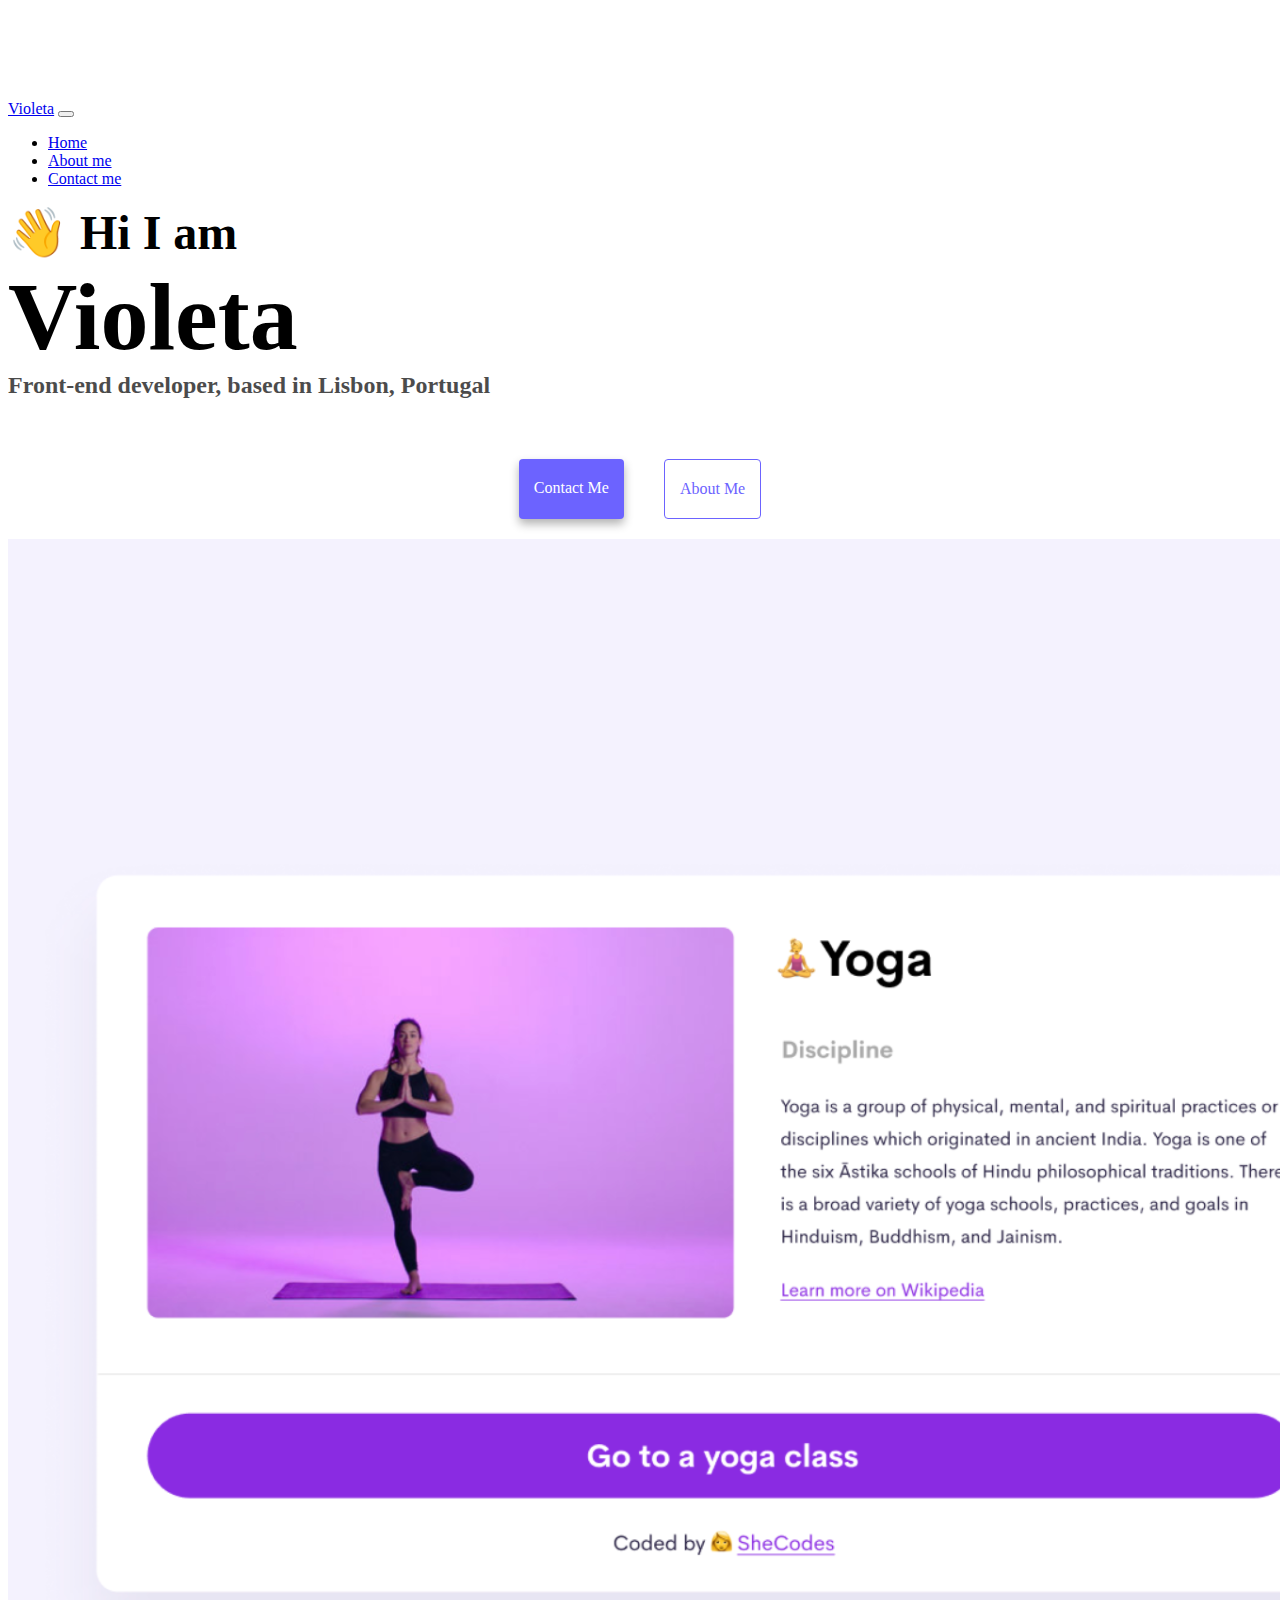
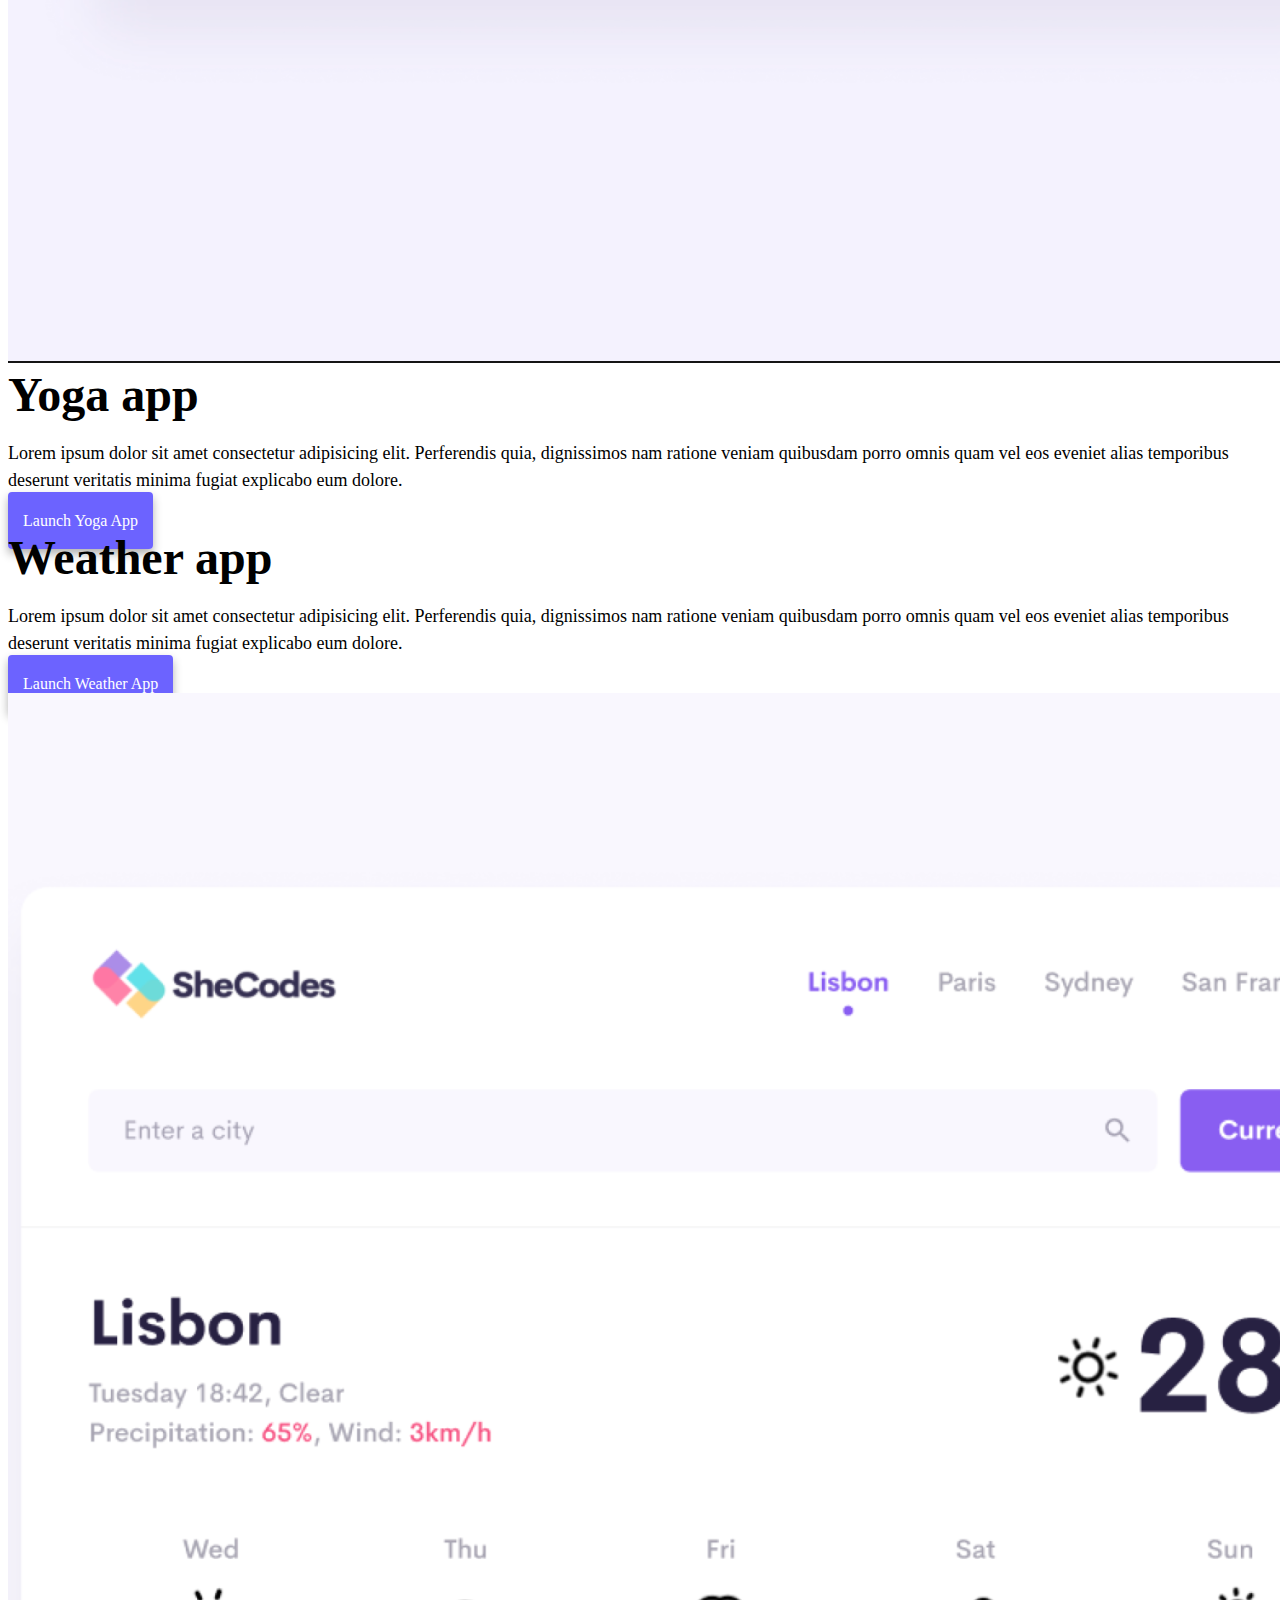
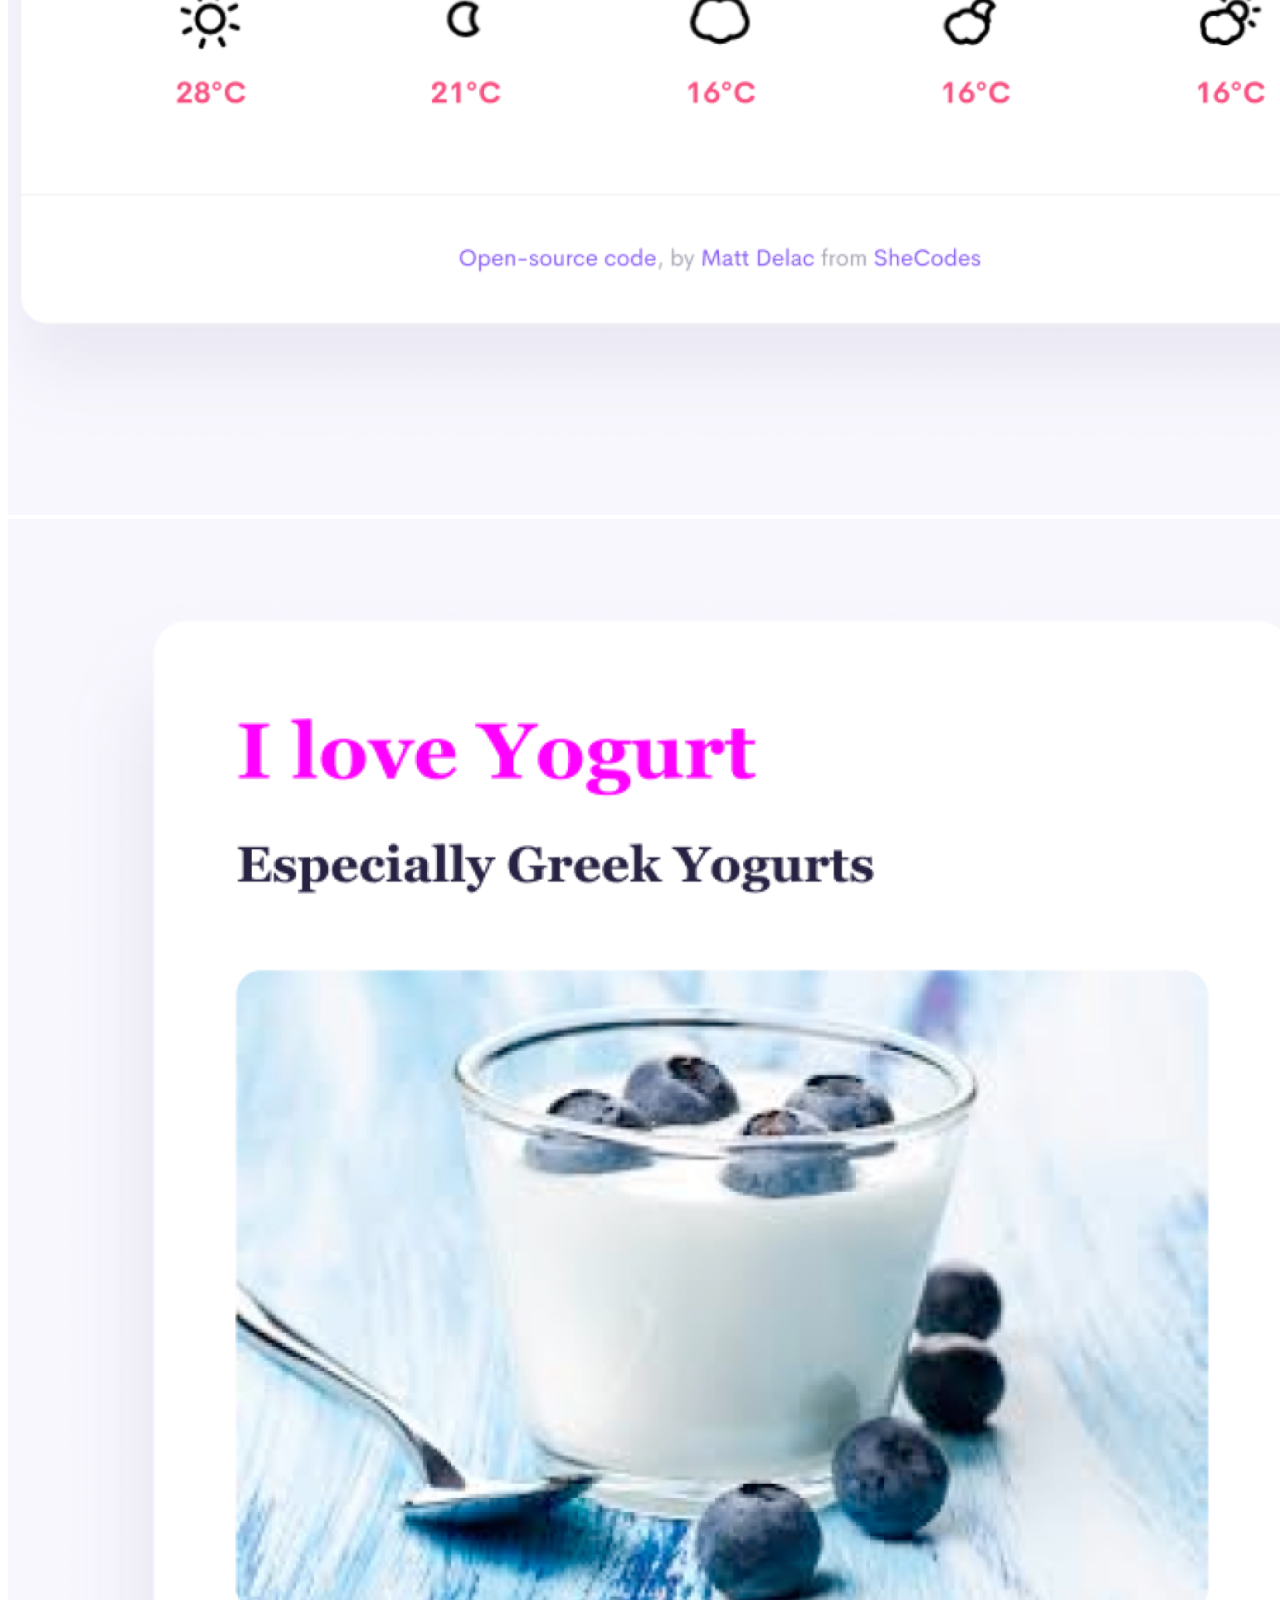
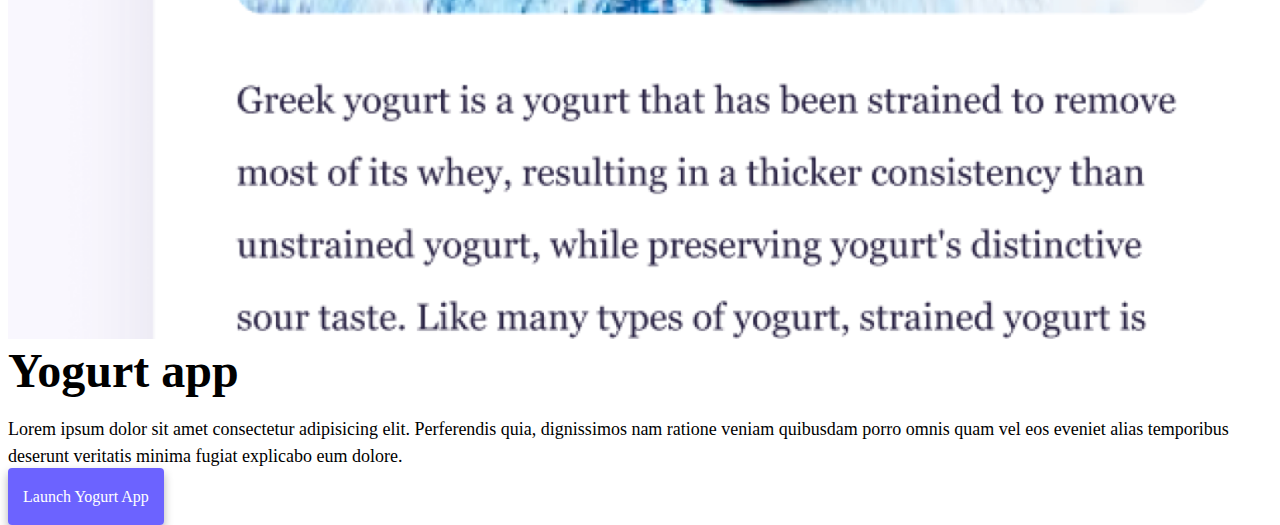
<file: index.html>
<!DOCTYPE html>
<html lang="en">
  <head>
    <meta charset="UTF-8" />
    <meta http-equiv="X-UA-Compatible" content="IE=edge" />
    <meta name="viewport" content="width=device-width, initial-scale=1.0" />
    <meta name="description" content="This website is about Violeta and has contact details">
    <title>My personal Website - Violeta.com</title>
    <link
      href="https://cdn.jsdelivr.net/npm/bootstrap@5.0.0-beta2/dist/css/bootstrap.min.css"
      rel="stylesheet"
      integrity="sha384-BmbxuPwQa2lc/FVzBcNJ7UAyJxM6wuqIj61tLrc4wSX0szH/Ev+nYRRuWlolflfl"
      crossorigin="anonymous"
    />
    <script
      src="https://cdn.jsdelivr.net/npm/bootstrap@5.0.0-beta2/dist/js/bootstrap.bundle.min.js"
      integrity="sha384-b5kHyXgcpbZJO/tY9Ul7kGkf1S0CWuKcCD38l8YkeH8z8QjE0GmW1gYU5S9FOnJ0"
      crossorigin="anonymous"
    ></script>
    <link rel="stylesheet" href="style.css" />
  </head>
  <body>
    <nav class="navbar navbar-expand-lg navbar-light bg-light fixed-top">
      <div class="container">
        <a class="navbar-brand" href="index.html">Violeta</a>
        <button
          class="navbar-toggler"
          type="button"
          data-bs-toggle="collapse"
          data-bs-target="#navbarNav"
          aria-controls="navbarNav"
          aria-expanded="false"
          aria-label="Toggle navigation"
        >
          <span class="navbar-toggler-icon"></span>
        </button>
        <div class="collapse navbar-collapse" id="navbarNav">
          <ul class="navbar-nav">
            <li class="nav-item">
              <a class="nav-link active" aria-current="page" href="index.html"
                >Home</a
              >
            </li>
            <li class="nav-item">
              <a class="nav-link" href="about.html">About me</a>
            </li>
            <li class="nav-item">
              <a class="nav-link" href="about.html#contact">Contact me</a>
            </li>
          </ul>
        </div>
      </div>
    </nav>
    <h2 class="text-center">👋 Hi I am</h2>
    <h1 class="text-center">Violeta</h1>
    <h3 class="text-center">Front-end developer, based in Lisbon, Portugal</h3>
    <div class="navigation-links mb-5">
      <a href="about.html#contact" class="primary-link" title="Contacts">Contact me</a>
      <a href="about.html" class="secondary-link" title="About me page">About me</a>
    </div>
    <div class="container">
      <div class="row">
        <div class="col-6 d-none d-sm-block">
          <img src="images/yoga.png" class="img-fluid rounded" alt="yoga"/>
        </div> 
        <div class="col-sm-6 text-center">
          <h2 class="mb-3">Yoga app</h2>
          <p>
            Lorem ipsum dolor sit amet consectetur adipisicing elit. Perferendis
            quia, dignissimos nam ratione veniam quibusdam porro omnis quam vel
            eos eveniet alias temporibus deserunt veritatis minima fugiat
            explicabo eum dolore.
          </p>
          <div class="mt-5">
            <a href="#" class="primary-link" title="yoga app">Launch Yoga App</a>
          </div>
        </div>
      </div>
      <div class="row mt-5">
        <div class="col-sm-6 text-center">
          <h2 class="mb-3">Weather app</h2>
          <p>
            Lorem ipsum dolor sit amet consectetur adipisicing elit. Perferendis
            quia, dignissimos nam ratione veniam quibusdam porro omnis quam vel
            eos eveniet alias temporibus deserunt veritatis minima fugiat
            explicabo eum dolore.
          </p>
          <div class="mt-5">
            <a href="#" class="primary-link" title="weather app">Launch Weather App</a>
          </div>
        </div>
        <div class="col-6  d-none d-sm-block">
          <img src="images/weather.png" class="img-fluid rounded" alt="weather"/>
        </div>
      </div>
      <div class="row mt-5">
        <div class="col-6  d-none d-sm-block mb-5">
          <img src="images/yogurt.png" class="img-fluid rounded" alt="yogurt"/>
        </div>
        <div class="col-sm-6 text-center">
          <h2 class="mb-3">Yogurt app</h2>
          <p>
            Lorem ipsum dolor sit amet consectetur adipisicing elit. Perferendis
            quia, dignissimos nam ratione veniam quibusdam porro omnis quam vel
            eos eveniet alias temporibus deserunt veritatis minima fugiat
            explicabo eum dolore.
          </p>
          <div class="mt-5 mb-5">
            <a href="#" class="primary-link" title="yogurt app">Launch Yogurt App</a>
          </div>
        </div>
      </div>
    </div>
  </body>
</html>
</file>
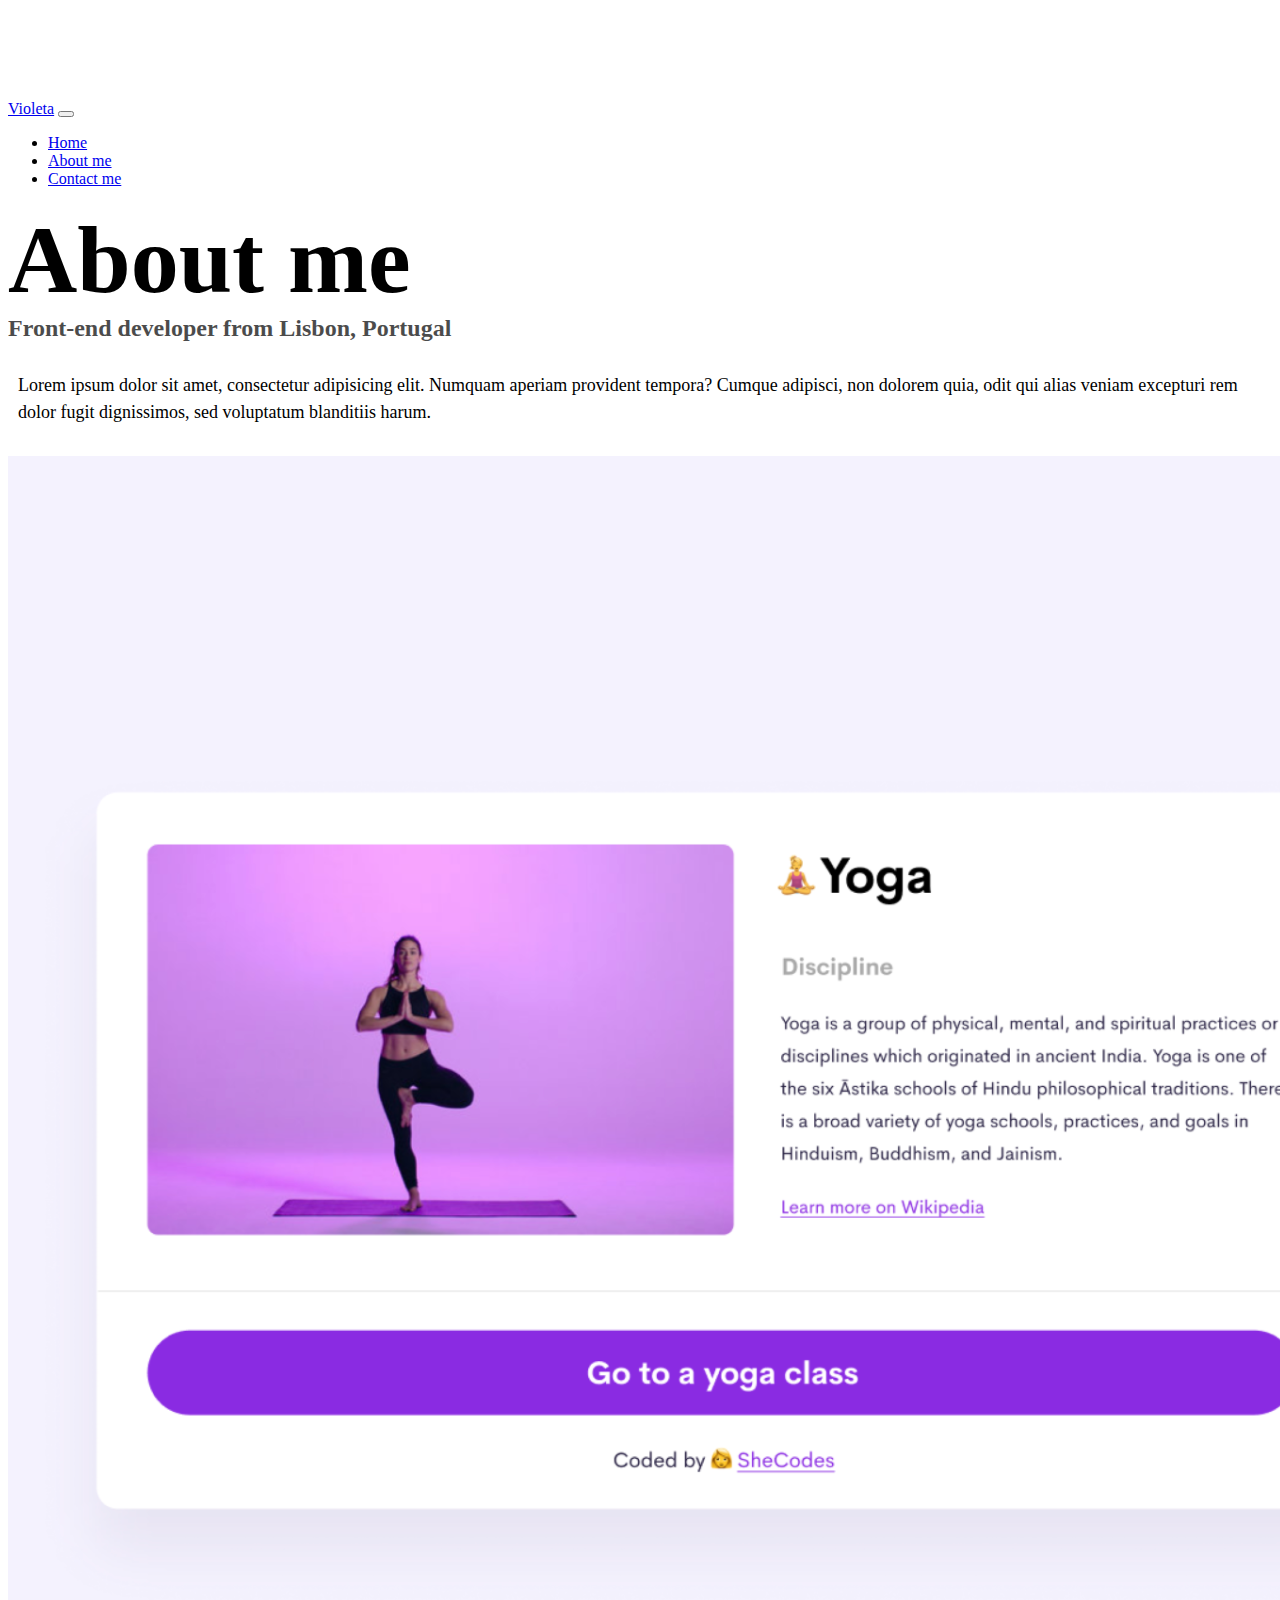
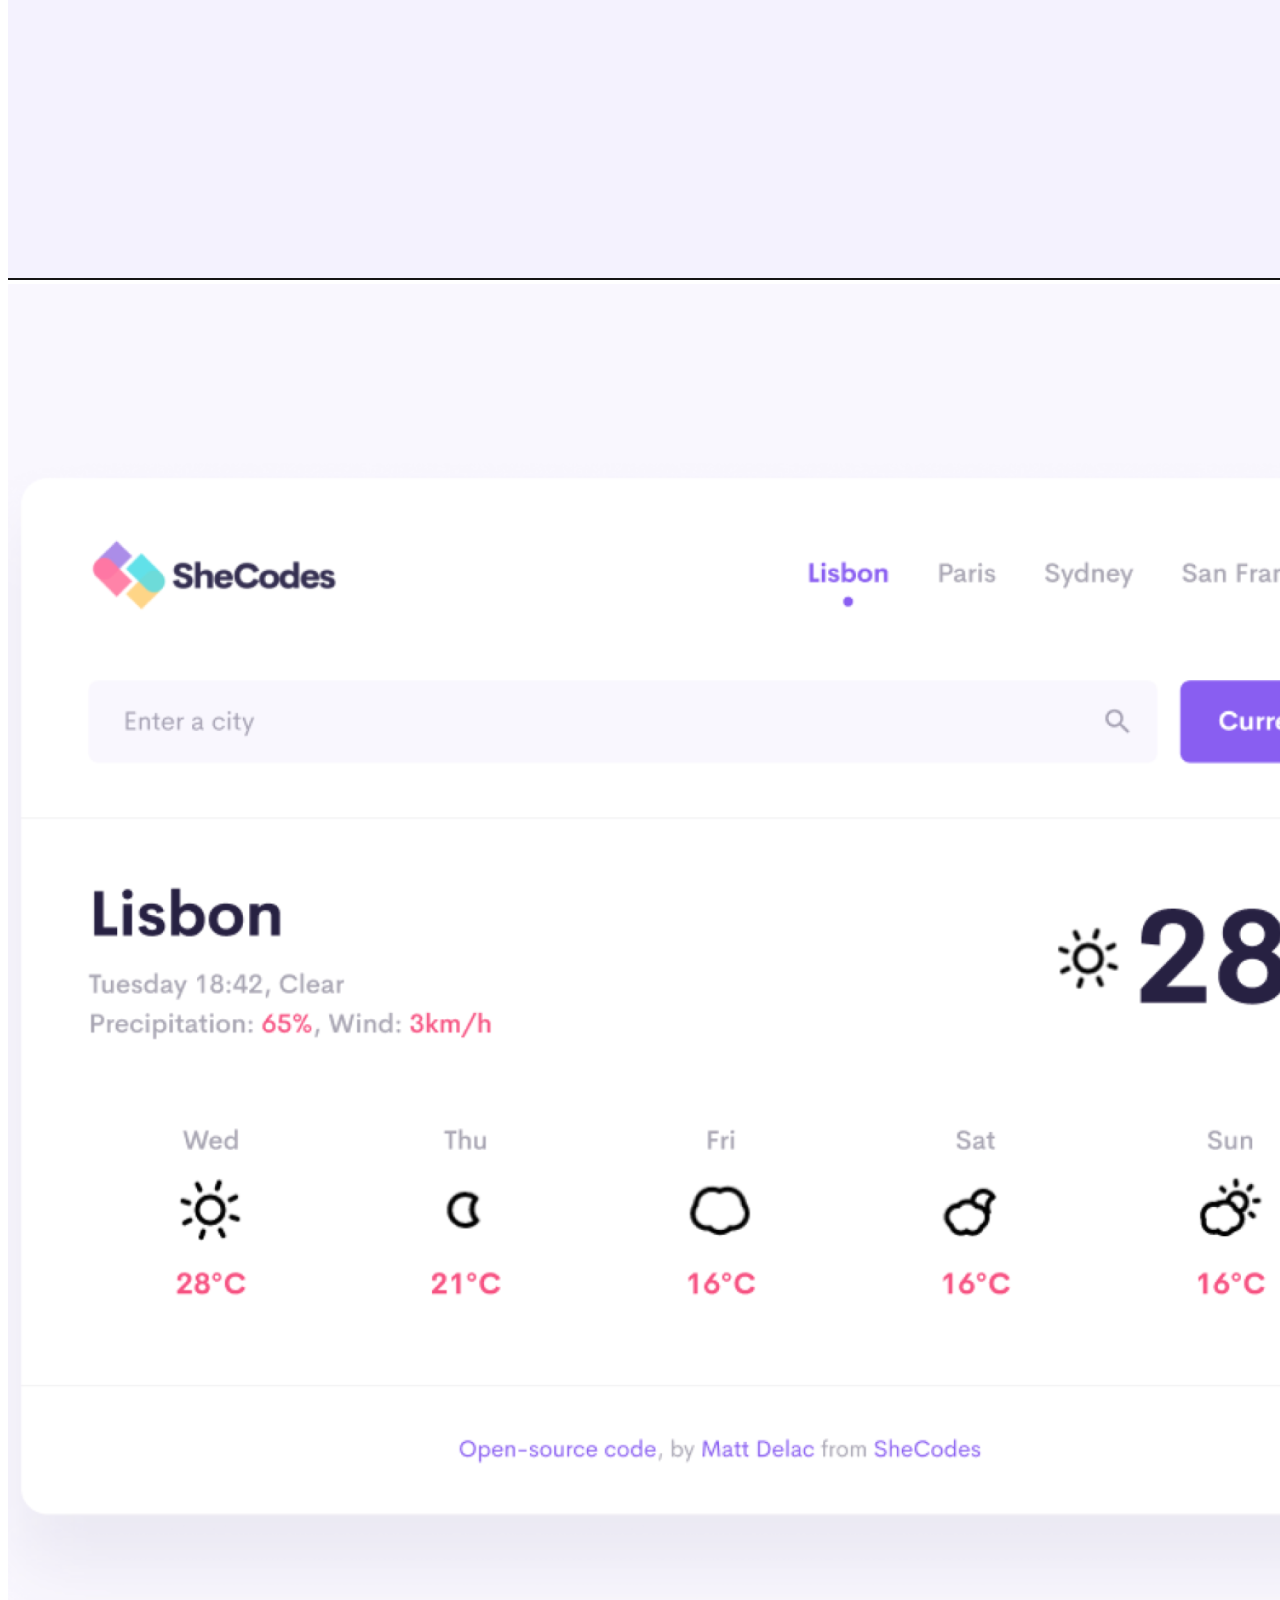
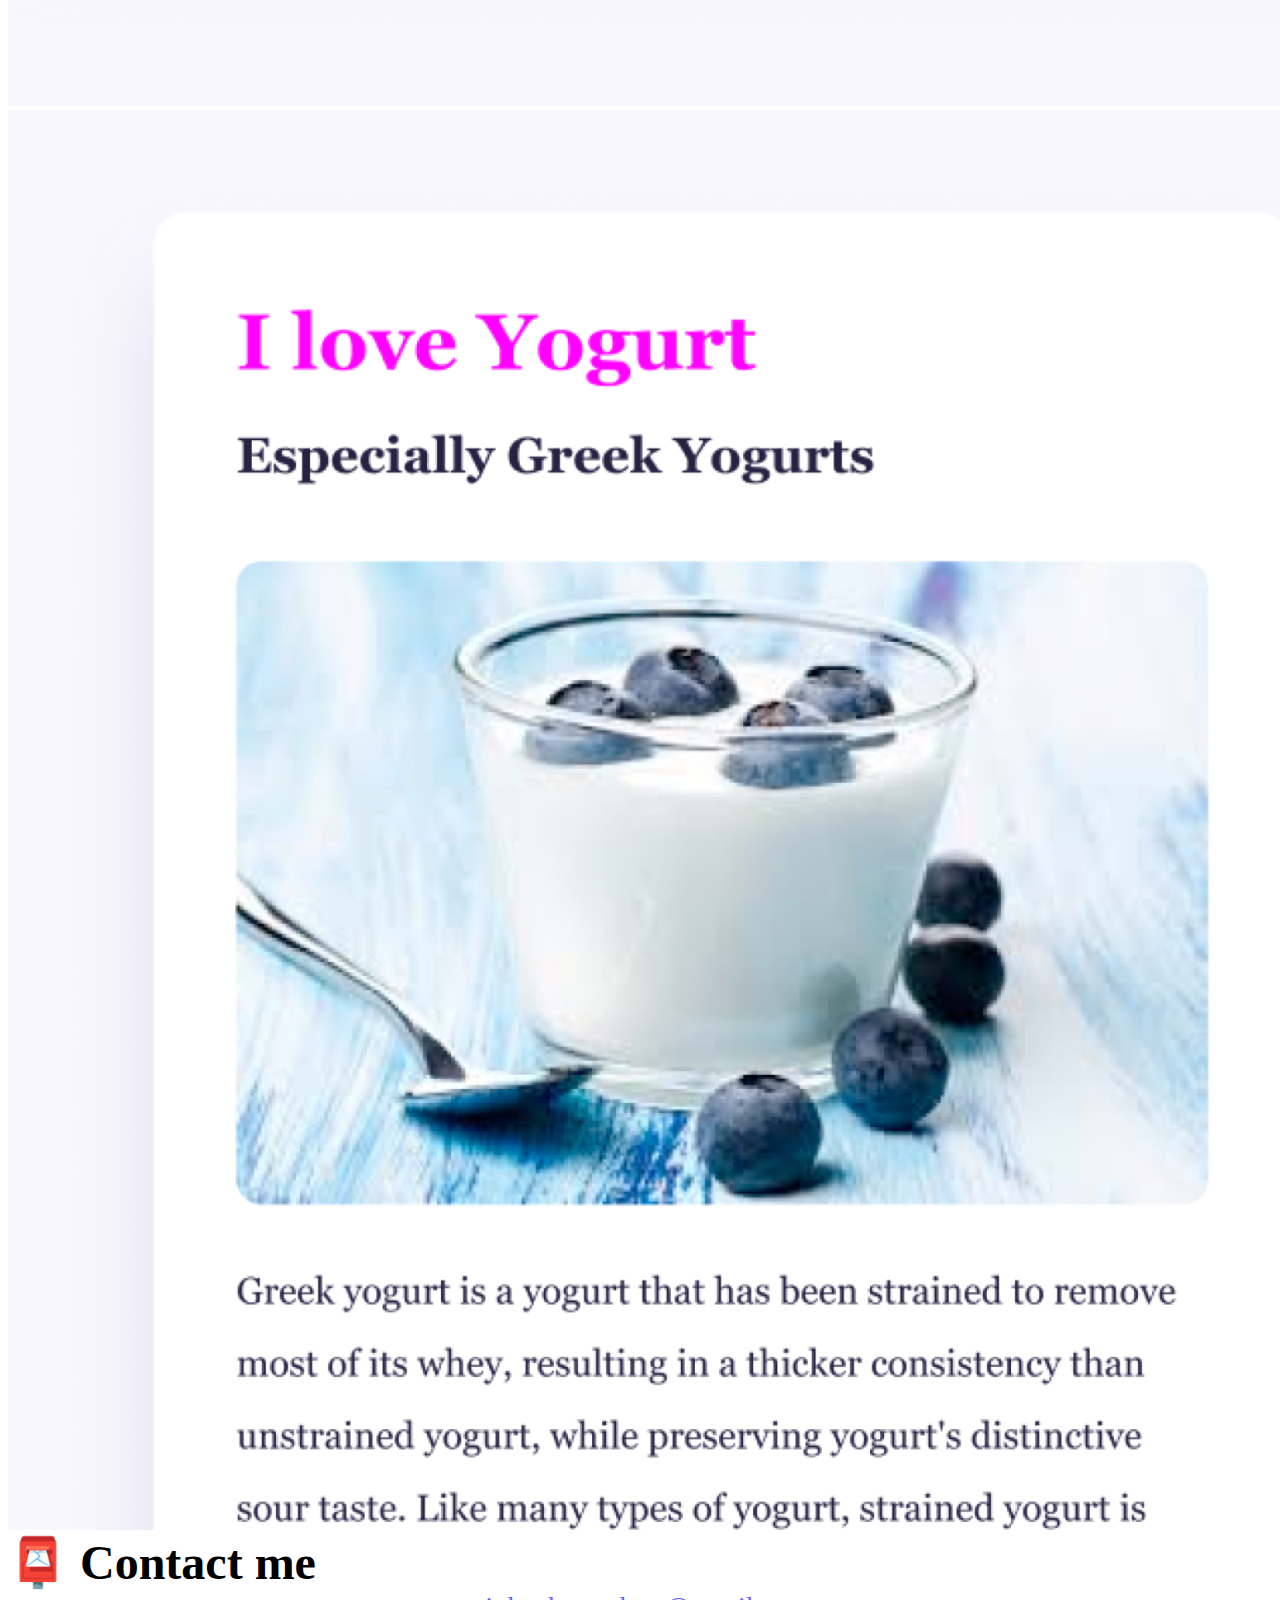
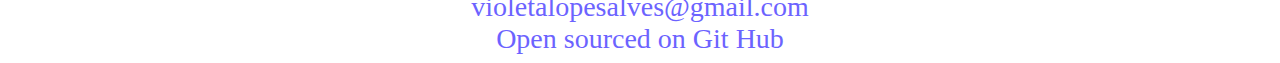
<file: about.html>
<!DOCTYPE html>
<html lang="en">
  <head>
    <meta charset="UTF-8" />
    <meta http-equiv="X-UA-Compatible" content="IE=edge" />
    <meta name="viewport" content="width=device-width, initial-scale=1.0" />
    <meta name="description" content="This page has all about Violeta and contact links">
    <link
      href="https://cdn.jsdelivr.net/npm/bootstrap@5.0.0-beta2/dist/css/bootstrap.min.css"
      rel="stylesheet"
      integrity="sha384-BmbxuPwQa2lc/FVzBcNJ7UAyJxM6wuqIj61tLrc4wSX0szH/Ev+nYRRuWlolflfl"
      crossorigin="anonymous"
    />
    <script
      src="https://cdn.jsdelivr.net/npm/bootstrap@5.0.0-beta2/dist/js/bootstrap.bundle.min.js"
      integrity="sha384-b5kHyXgcpbZJO/tY9Ul7kGkf1S0CWuKcCD38l8YkeH8z8QjE0GmW1gYU5S9FOnJ0"
      crossorigin="anonymous"
    ></script>
    <link rel="stylesheet" href="style.css" />
    <title>About Me Page - Violeta.com</title>
  </head>
  <body>
    <nav class="navbar navbar-expand-lg navbar-light bg-light fixed-top">
      <div class="container">
        <a class="navbar-brand" href="index.html">Violeta</a>
        <button
          class="navbar-toggler"
          type="button"
          data-bs-toggle="collapse"
          data-bs-target="#navbarNav"
          aria-controls="navbarNav"
          aria-expanded="false"
          aria-label="Toggle navigation"
        >
          <span class="navbar-toggler-icon"></span>
        </button>
        <div class="collapse navbar-collapse" id="navbarNav">
          <ul class="navbar-nav">
            <li class="nav-item">
              <a class="nav-link" aria-current="page" href="index.html">Home</a>
            </li>
            <li class="nav-item">
              <a class="nav-link active" href="about.html">About me</a>
            </li>
            <li class="nav-item">
              <a class="nav-link" href="about.html#contact">Contact me</a>
            </li>
          </ul>
        </div>
      </div>
    </nav>
    <h1 class="text-center">About me</h1>
    <h3 class="text-center">Front-end developer from Lisbon, Portugal</h3>
    <div class="about-paragraphs text-center">
      <p>
        Lorem ipsum dolor sit amet, consectetur adipisicing elit. Numquam
        aperiam provident tempora? Cumque adipisci, non dolorem quia, odit qui
        alias veniam excepturi rem dolor fugit dignissimos, sed voluptatum
        blanditiis harum.
      </p>
    </div>
    <div class="container">
      <div class="row">
        <div class="col-sm-4">
          <img src="images/yoga.png" class="img-fluid p-2 shadow rounded" alt="yoga" />
        </div>
        <div class="col-sm-4">
          <img src="images/weather.png" class="img-fluid p-2 shadow rounded" alt="weather"/>
        </div>
        <div class="col-sm-4">
          <img src="images/yogurt.png" class="img-fluid p-2 shadow rounded" alt="yogurt" />
        </div>
      </div>
    </div>
    <div id="contact" class="mt-5">
      <h2 class="text-center">📮 Contact me</h2>
      <a href="mailto:violetalopesalves@gmail.com" class="email-link mb-3" title="email">violetalopesalves@gmail.com</a>
      <a href="https://github.com/violetapintoleite/Advanced-Tools-Homework" class="email-link mb-5">Open sourced on Git Hub</a>
    </div>
  </body>
</html>
</file>
<file: style.css>
:root {
    --primary-color: #6c63ff;
    --secondary-color: #f5f2fe;
    --box-shadow: 0 5px 10px rgba(0, 0, 0, 0.3);
  }
  
  body {
    margin-top: 100px;
  }
  
  h1,
  h2,
  h3 {
    margin: 0;
  }
  
  h1 {
    font-size: 96px;
  }
  
  h2 {
    font-size: 48px;
  }
  
  h3 {
    font-size: 24px;
    opacity: 0.7;
  }
  
  p {
    font-size: 18px;
    line-height: 1.5;
  }
  
  .navigation-links {
    display: flex;
    margin-top: 40px;
    justify-content: center;
  }
  
  .navigation-links a {
    margin: 20px;
  }
  
  .primary-link {
    border-radius: 4px;
    padding: 20px 15px;
    text-decoration: none;
    text-transform: capitalize;
    background: var(--primary-color);
    box-shadow: var(--box-shadow);
    color: white;
  }
  
  .secondary-link {
    border-radius: 4px;
    padding: 20px 15px;
    text-decoration: none;
    text-transform: capitalize;
    color: var(--primary-color);
    border: 1px solid var(--primary-color);
  }
  
  .homepage-link {
    color: var(--primary-color);
    text-align: center;
    display: block;
  }
  
  .about-paragraphs {
    margin: 30px 0;
  }
  
  .about-paragraphs p {
    margin: 10px;
  }
  
  .email-link {
    display: flex;
    justify-content: center;
    color: var(--primary-color);
    font-size: 28px;
    text-decoration: none;
  }
  
  .email-link:hover {
    text-decoration: underline;
  }

  @media (max-width: 576px) { 
    h1{
        font-size: 60px;
    }
    h2{
        font-size: 30px;
    }
img{
    margin-bottom: 20px;
}
.email-link{
    font-size: 15px;
}

  }
</file>
